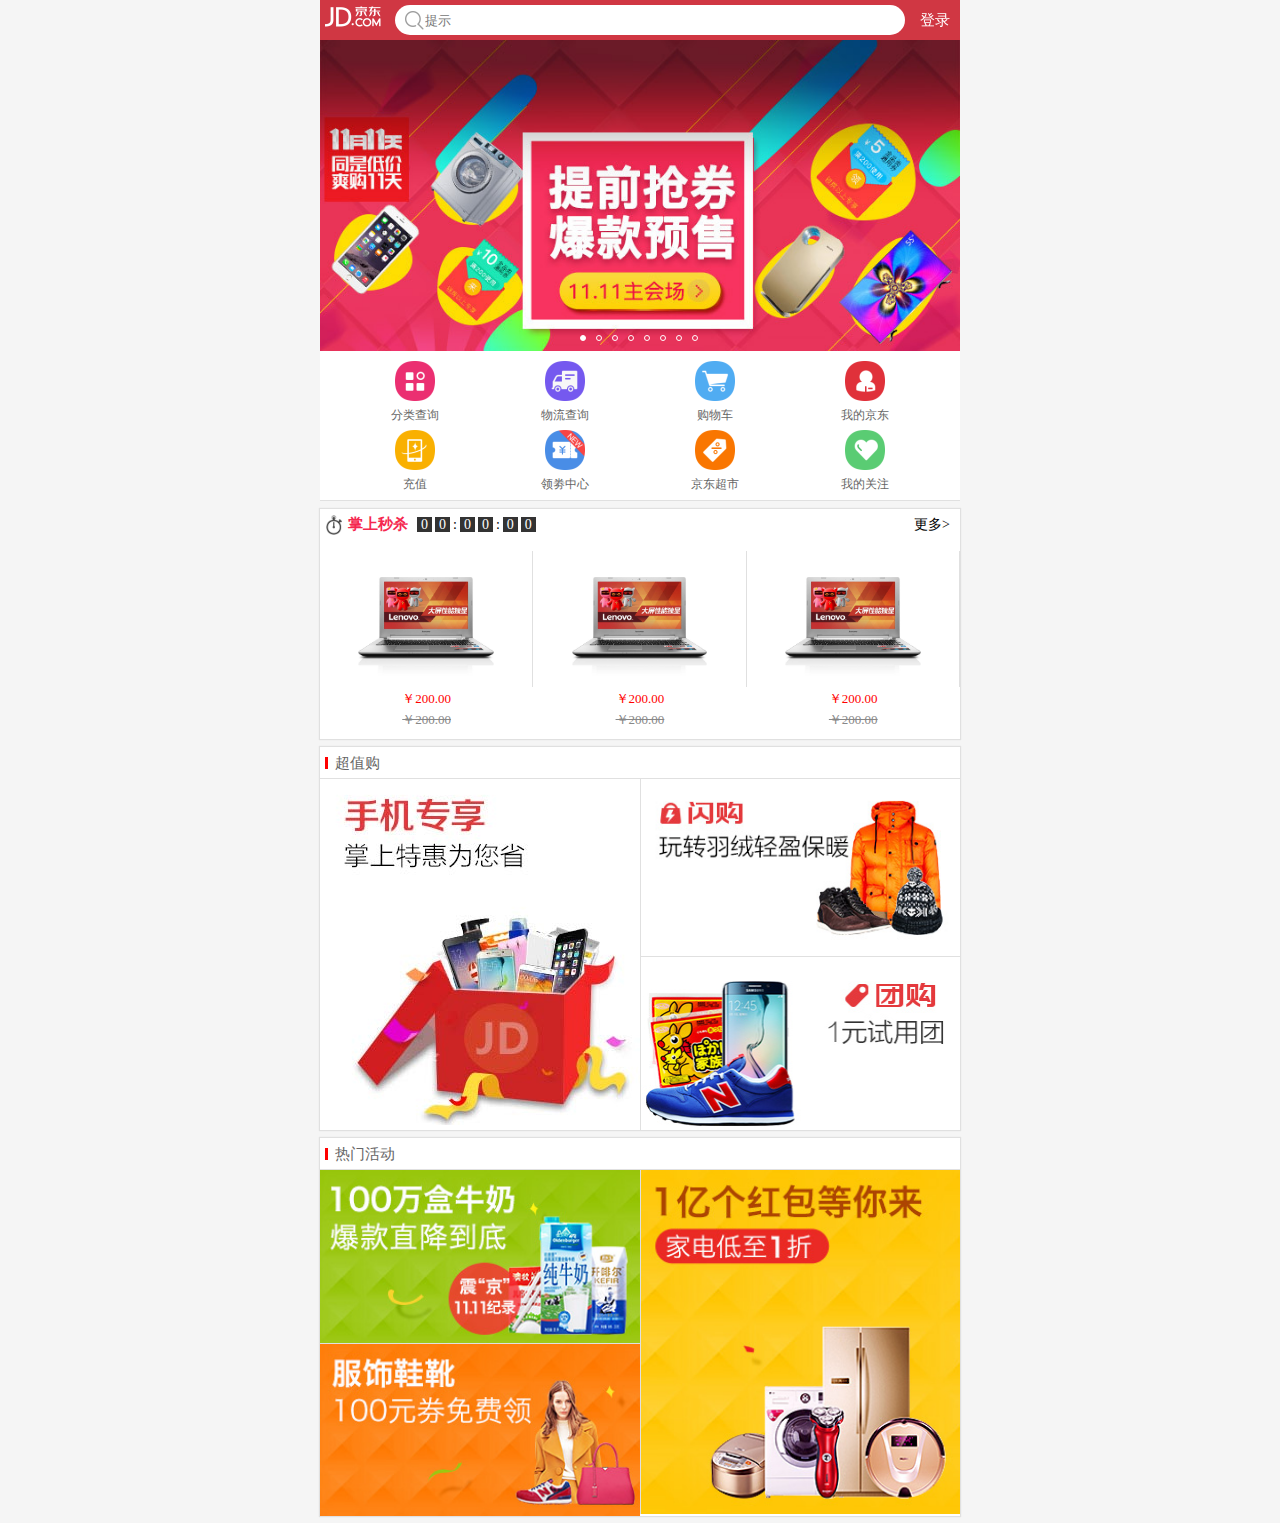
<file: index.html>
<!DOCTYPE html>
<html lang="en">
<head>
    <meta charset="UTF-8">
    <meta name="viewport"
          content="width=device-width, user-scalable=no, initial-scale=1.0, maximum-scale=1.0, minimum-scale=1.0">
    <link rel="stylesheet" href="css/bacs.css">
    <link rel="stylesheet" href="css/index.css">
    <title>京东</title>
</head>
<body>
    <div class="jd_layout">
        <!--头部搜索-->
        <header class="jd_header">
                <div class="jd_header_box">
                    <a href="#" class="icon_logo"></a>
                    <form action="#">
                        <span class="icon_search"></span>
                        <input type="search" placeholder="提示">
                    </form>
                    <a href="#" class="login">登录</a>
                </div>
        </header>
        <!--头部搜索结束-->
        <!--轮播图-->
        <div class="jd_banner">
            <ul>
                <li><img src="./img/l1.jpg" alt=""></li>
                <li><img src="./img/l2.jpg" alt=""></li>
                <li><img src="./img/l3.jpg" alt=""></li>
                <li><img src="./img/l4.jpg" alt=""></li>
                <li><img src="./img/l5.jpg" alt=""></li>
                <li><img src="./img/l6.jpg" alt=""></li>
                <li><img src="./img/l7.jpg" alt=""></li>
                <li><img src="./img/l8.jpg" alt=""></li>
            </ul>
            <ul>
                <li  class="now"></li>
                <li></li>
                <li></li>
                <li></li>
                <li></li>
                <li></li>
                <li></li>
                <li></li>
            </ul>
        </div>
        <!--轮播图结束-->
        <!--导航栏-->
        <nav class="jd_nav">
            <ul>
                <li>
                    <a href="#">
                        <img src="./img/nav0.png" alt="">
                        <p>分类查询</p>
                    </a>
                </li>
                <li>
                    <a href="#">
                        <img src="./img/nav1.png" alt="">
                        <p>物流查询</p>
                    </a>
                </li>
                <li>
                    <a href="#">
                        <img src="./img/nav2.png" alt="">
                        <p>购物车</p>
                    </a>
                </li>
                <li>
                    <a href="#">
                        <img src="./img/nav3.png" alt="">
                        <p>我的京东</p>
                    </a>
                </li>
                <li>
                    <a href="#">
                        <img src="./img/nav4.png" alt="">
                        <p>充值</p>
                    </a>
                </li>
                <li>
                    <a href="#">
                        <img src="./img/nav5.png" alt="">
                        <p>领劵中心</p>
                    </a>
                </li>
                <li>
                    <a href="#">
                        <img src="./img/nav6.png" alt="">
                        <p>京东超市</p>
                    </a>
                </li>
                <li>
                    <a href="#">
                        <img src="./img/nav7.png" alt="">
                        <p>我的关注</p>
                    </a>
                </li>

            </ul>
        </nav>
        <!--导航栏结束-->
        <!--商品-->
        <main class="jd_product">
            <section class="jd_product_box">
                <div class="jd_product_box_top no_border">
                    <div class="jd_secondKill_left">
                        <span class="icon_sktime"></span>
                        <h4>掌上秒杀</h4>
                       <div class="jd_sktime">
                            <span class="jd_sktime_num">0</span>
                            <span class="jd_sktime_num">0</span>
                            <span class="jd_sktime_str">:</span>
                            <span class="jd_sktime_num">0</span>
                            <span class="jd_sktime_num">0</span>
                            <span class="jd_sktime_str">:</span>
                            <span class="jd_sktime_num">0</span>
                            <span class="jd_sktime_num">0</span>
                       </div>
                    </div>
                    <div class="jd_secondKill_right">
                        <a href="#">更多><a/>
                    </div>
                </div>
                <div class="jd_product_bot">
                    <ul class="clearfix">
                        <li>
                            <a href="#">
                                <div class="img_box">
                                    <img src="./img/detail02.jpg" alt="">
                                </div>
                                <p class="new_price">￥200.00</p>
                                <p class="old_price">￥200.00</p>
                            </a>
                        </li>
                        <li>
                            <a href="#">
                                <div class="img_box">
                                    <img src="./img/detail02.jpg" alt="">
                                </div>
                                <p class="new_price">￥200.00</p>
                                <p class="old_price">￥200.00</p>
                            </a>
                        </li>
                        <li>
                            <a href="#">
                                <div class="img_box">
                                    <img src="./img/detail02.jpg" alt="">
                                </div>
                                <p class="new_price">￥200.00</p>
                                <p class="old_price">￥200.00</p>
                            </a>
                        </li>
                    </ul>
                </div>
            </section>
            <section class="jd_product_box">
                <div class="jd_product_box_top">
                    <h2>超值购</h2>
                </div>
                <div class="jd_product_bot clearfix">
                    <div class="jd_pd">
                        <a href="" class="jd_aLeft"><img src="./img/cp1.jpg" alt=""></a>
                        <a href="" class="jd_aRight jd_bLeft jd_bBottom"><img src="./img/cp2.jpg" alt=""></a>
                        <a href="" class="jd_aRight jd_bLeft"><img src="./img/cp3.jpg" alt=""></a>
                    </div>
                </div>
            </section>
            <section class="jd_product_box">
                <div class="jd_product_box_top">
                    <h2>热门活动</h2>
                </div>
                <div class="jd_product_bot clearfix">
                    <div class="jd_pd">
                        <a href="" class="jd_aRight jd_bLeft"><img src="./img/cp4.jpg" alt=""></a>
                        <a href="" class="jd_aLeft jd_bBottom"><img src="./img/cp5.jpg" alt=""></a>
                        <a href="" class="jd_aLeft"><img src="./img/cp6.jpg" alt=""></a>
                    </div>
                </div>
            </section>
        </main>
    </div>
    <script type="text/javascript" src="js/index.js"></script>
</body>
</html>
</file>
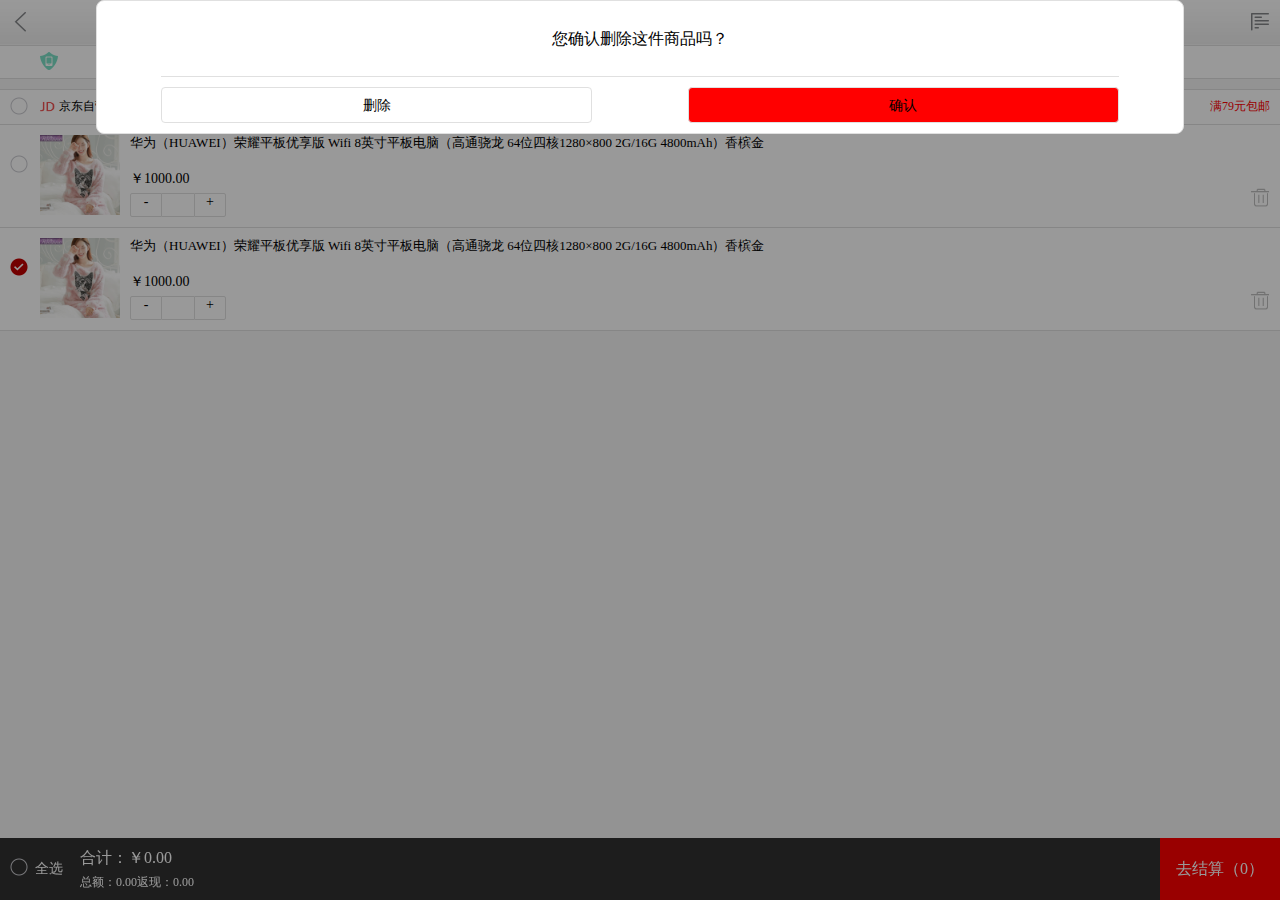
<file: cart.html>
<!DOCTYPE html>
<html lang="en">
<head>
    <meta charset="UTF-8">
    <meta name="viewport"
          content="width=device-width, user-scalable=no, initial-scale=1.0, maximum-scale=1.0, minimum-scale=1.0">
    <link rel="stylesheet" href="./css/bacs.css">
    <link rel="stylesheet" href="./css/cart.css">
    <title>Title</title>
</head>
<body>
    <header class="jd_top_bar">
        <a href="" class="icon_back"></a>
        <h2>购物车</h2>
        <a href="" class="icon_menu"></a>
    </header>
    <div class="jd_safeTip">
        <p>您正在安全购物环境中，请放心购物</p>
    </div>
    <div class="jd_shop">
        <div class="jd_shop_title">
            <div class="jd_shopTitle_Check">
                <div class="jd_checked_box"></div>
            </div>
            <div class="jd_titleName">
                <img src="img/buy-logo.png" class="imgLogo" alt="">
                <span class="name">京东自营</span>
                <span class="tip">满79元包邮</span>
            </div>
        </div>
        <div class="jd_shop_content">
            <div class="jd_shopContent_Check">
                <div class="jd_checked_box"></div>
            </div>
            <div class="jd_product_box clearfix">
                <a href="" class="jd_product_box_img">
                    <img src="img/detail01.jpg" alt="">
                </a>
                <div class="jd_product_box_content clearfix">
                    <a href="#" class="name">
                        华为（HUAWEI）荣耀平板优享版 Wifi 8英寸平板电脑（高通骁龙 64位四核1280×800 2G/16G 4800mAh）香槟金
                    </a>
                    <p class="price">
                        ￥1000.00
                    </p>
                    <div class="option">
                        <div class="option_chang">
                            <span class="option_left">-</span>
                            <input type="tel">
                            <span class="option_right">+</span>
                        </div>
                        <div class="deleat_box">
                            <div class="deleat_box_top"></div>
                            <div class="deleat_box_bottom"></div>
                        </div>
                    </div>
                </div>
            </div>
        </div>
        <div class="jd_shop_content">
            <div class="jd_shopContent_Check">
                <div class="jd_checked_box " checked></div>
            </div>
            <div class="jd_product_box clearfix">
                <a href="" class="jd_product_box_img">
                    <img src="img/detail01.jpg" alt="">
                </a>
                <div class="jd_product_box_content clearfix">
                    <a href="#" class="name">
                        华为（HUAWEI）荣耀平板优享版 Wifi 8英寸平板电脑（高通骁龙 64位四核1280×800 2G/16G 4800mAh）香槟金
                    </a>
                    <p class="price">
                        ￥1000.00
                    </p>
                    <div class="option">
                        <div class="option_chang">
                            <span class="option_left">-</span>
                            <input type="tel">
                            <span class="option_right">+</span>
                        </div>
                        <div class="deleat_box">
                            <div class="deleat_box_top"></div>
                            <div class="deleat_box_bottom"></div>
                        </div>
                    </div>
                </div>
            </div>
        </div>


    </div>
    <div class="jd_amount">
        <div class="jd_amount_checked">
            <div class="jd_checked_box">
            </div>
            <span>全选</span>
        </div>
        <div class="jd_amount_info">
            <p class="sum">合计：￥0.00</p>
            <div class="other">
                总额：0.00返现：0.00
            </div>
        </div>
        <a href="" class="jd_summbit">
            <p>去结算（0）</p>
        </a>
    </div>
    <div class="jd_cover">
        <div class="jd_cover_win">
            <div class="jd_cover_win_txt">
                您确认删除这件商品吗？
            </div>
            <div class="jd_cover_win_btn clearfix">
                <a href="" class="cancel">
                    删除
                </a>
                <a href="" class="summbit">
                    确认
                </a>
            </div>
        </div>
    </div>
</body>
</html>
</file>
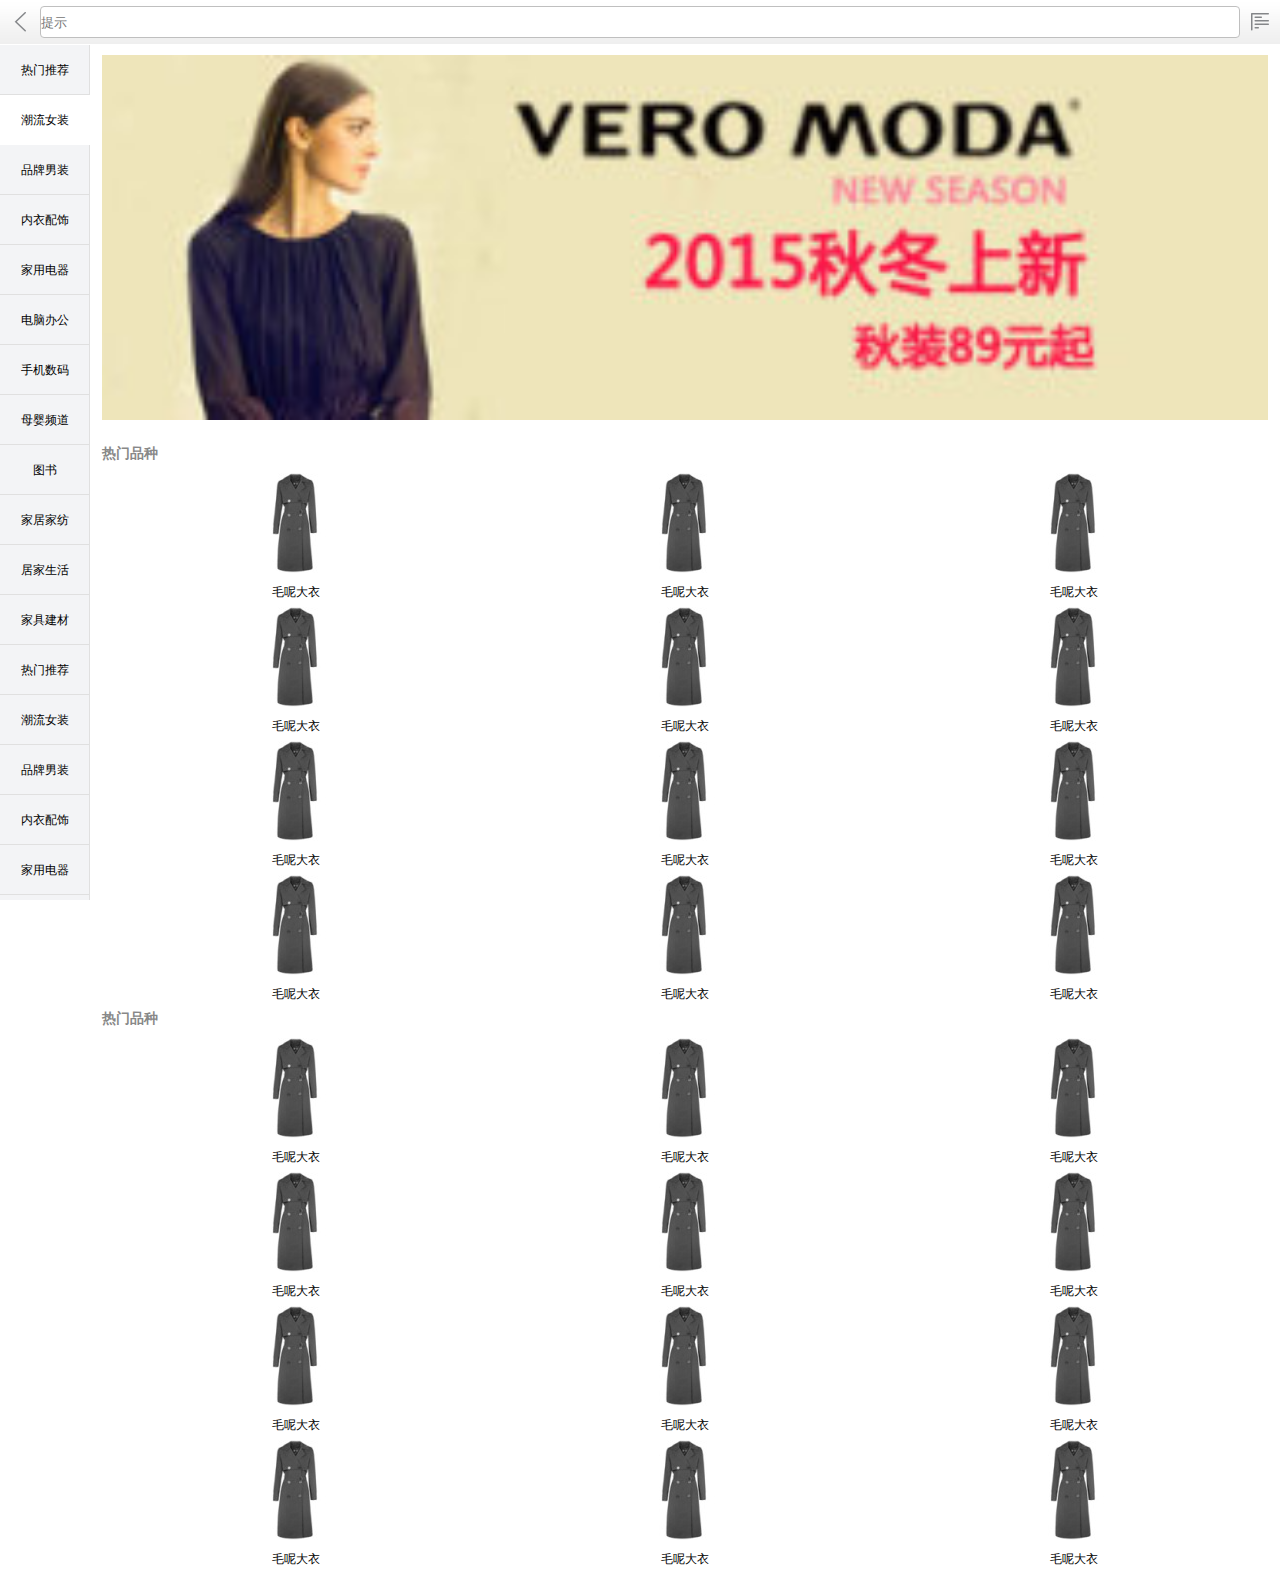
<file: category.html>
<!DOCTYPE html>
<html lang="en">
<head>
    <meta charset="UTF-8">
    <meta name="viewport"
          content="width=device-width, user-scalable=no, initial-scale=1.0, maximum-scale=1.0, minimum-scale=1.0">
    <link rel="stylesheet" href="./css/bacs.css">
    <link rel="stylesheet" href="./css/category.css">
    <title>分类</title>
</head>
<body>
    <header class="jd_top_bar">
        <a href="" class="icon_back"></a>
        <form action="">
            <input type="search" placeholder="提示">
        </form>
        <a href="" class="icon_menu"></a>
    </header>
    <main class="jd_category">
        <div class="jd_category_left">
                <div class="jd_category_left_box">
                    <ul>
                        <li class=""><a href="javascript:;">热门推荐</a></li>
                        <li class="now"><a href="javascript:;">潮流女装</a></li>
                        <li class=""><a href="javascript:;">品牌男装</a></li>
                        <li class=""><a href="javascript:;">内衣配饰</a></li>
                        <li class=""><a href="javascript:;">家用电器</a></li>
                        <li class=""><a href="javascript:;">电脑办公</a></li>
                        <li class=""><a href="javascript:;">手机数码</a></li>
                        <li class=""><a href="javascript:;">母婴频道</a></li>
                        <li class=""><a href="javascript:;">图书</a></li>
                        <li class=""><a href="javascript:;">家居家纺</a></li>
                        <li class=""><a href="javascript:;">居家生活</a></li>
                        <li class=""><a href="javascript:;">家具建材</a></li>
                        <li class=""><a href="javascript:;">热门推荐</a></li>
                        <li class=""><a href="javascript:;">潮流女装</a></li>
                        <li class=""><a href="javascript:;">品牌男装</a></li>
                        <li class=""><a href="javascript:;">内衣配饰</a></li>
                        <li class=""><a href="javascript:;">家用电器</a></li>
                        <li class=""><a href="javascript:;">电脑办公</a></li>
                        <li class=""><a href="javascript:;">手机数码</a></li>
                        <li class=""><a href="javascript:;">母婴频道</a></li>
                        <li class=""><a href="javascript:;">图书</a></li>
                        <li class=""><a href="javascript:;">家居家纺</a></li>
                        <li class=""><a href="javascript:;">居家生活</a></li>
                        <li class=""><a href="javascript:;">家具建材</a></li>
                    </ul>
                </div>
        </div>
        <div class="jd_category_right">
                <div class="jd_category_right_box">
                    <div class="jd_banner">
                        <a href=""><img src="./img/banner_1.jpg" alt=""></a>
                    </div>
                     <div class="jd_catType">
                        <h3>热门品种</h3>
                            <ul>
                                 <li>
                                    <a href="">
                                        <img src="./img/nv-fy.jpg" alt="">
                                        <p>毛呢大衣</p>
                                    </a>
                                 </li>
                                 <li>
                                    <a href="">
                                        <img src="./img/nv-fy.jpg" alt="">
                                        <p>毛呢大衣</p>
                                    </a>
                                 </li>
                                 <li>
                                    <a href="">
                                        <img src="./img/nv-fy.jpg" alt="">
                                        <p>毛呢大衣</p>
                                    </a>
                                 </li>
                                 <li>
                                    <a href="">
                                        <img src="./img/nv-fy.jpg" alt="">
                                        <p>毛呢大衣</p>
                                    </a>
                                 </li>
                                 <li>
                                    <a href="">
                                        <img src="./img/nv-fy.jpg" alt="">
                                        <p>毛呢大衣</p>
                                    </a>
                                 </li>
                                 <li>
                                    <a href="">
                                        <img src="./img/nv-fy.jpg" alt="">
                                        <p>毛呢大衣</p>
                                    </a>
                                 </li>
                                 <li>
                                    <a href="">
                                        <img src="./img/nv-fy.jpg" alt="">
                                        <p>毛呢大衣</p>
                                    </a>
                                 </li>
                                 <li>
                                    <a href="">
                                        <img src="./img/nv-fy.jpg" alt="">
                                        <p>毛呢大衣</p>
                                    </a>
                                 </li>
                                 <li>
                                    <a href="">
                                        <img src="./img/nv-fy.jpg" alt="">
                                        <p>毛呢大衣</p>
                                    </a>
                                 </li>
                                 <li>
                                    <a href="">
                                        <img src="./img/nv-fy.jpg" alt="">
                                        <p>毛呢大衣</p>
                                    </a>
                                 </li>
                                 <li>
                                    <a href="">
                                        <img src="./img/nv-fy.jpg" alt="">
                                        <p>毛呢大衣</p>
                                    </a>
                                 </li>
                                 <li>
                                    <a href="">
                                        <img src="./img/nv-fy.jpg" alt="">
                                        <p>毛呢大衣</p>
                                    </a>
                                 </li>
                        </ul>
                         <h3>热门品种</h3>
                            <ul>
                                 <li>
                                    <a href="">
                                        <img src="./img/nv-fy.jpg" alt="">
                                        <p>毛呢大衣</p>
                                    </a>
                                 </li>
                                 <li>
                                    <a href="">
                                        <img src="./img/nv-fy.jpg" alt="">
                                        <p>毛呢大衣</p>
                                    </a>
                                 </li>
                                 <li>
                                    <a href="">
                                        <img src="./img/nv-fy.jpg" alt="">
                                        <p>毛呢大衣</p>
                                    </a>
                                 </li>
                                 <li>
                                    <a href="">
                                        <img src="./img/nv-fy.jpg" alt="">
                                        <p>毛呢大衣</p>
                                    </a>
                                 </li>
                                 <li>
                                    <a href="">
                                        <img src="./img/nv-fy.jpg" alt="">
                                        <p>毛呢大衣</p>
                                    </a>
                                 </li>
                                 <li>
                                    <a href="">
                                        <img src="./img/nv-fy.jpg" alt="">
                                        <p>毛呢大衣</p>
                                    </a>
                                 </li>
                                 <li>
                                    <a href="">
                                        <img src="./img/nv-fy.jpg" alt="">
                                        <p>毛呢大衣</p>
                                    </a>
                                 </li>
                                 <li>
                                    <a href="">
                                        <img src="./img/nv-fy.jpg" alt="">
                                        <p>毛呢大衣</p>
                                    </a>
                                 </li>
                                 <li>
                                    <a href="">
                                        <img src="./img/nv-fy.jpg" alt="">
                                        <p>毛呢大衣</p>
                                    </a>
                                 </li>
                                 <li>
                                    <a href="">
                                        <img src="./img/nv-fy.jpg" alt="">
                                        <p>毛呢大衣</p>
                                    </a>
                                 </li>
                                 <li>
                                    <a href="">
                                        <img src="./img/nv-fy.jpg" alt="">
                                        <p>毛呢大衣</p>
                                    </a>
                                 </li>
                                 <li>
                                    <a href="">
                                        <img src="./img/nv-fy.jpg" alt="">
                                        <p>毛呢大衣</p>
                                    </a>
                                 </li>
                        </ul>
                    </div>
                </div>
                <a href=""></a>
        </div>
    </main>
</body>
</html>
</file>
<file: css/bacs.css>
*,
::before,
::after{
    padding: 0;
    margin: 0;
    -webkit-tap-highlight-color: transparent;
    -webkit-box-sizing: border-box;
}
body{
    font-size: 14px;
    font-family: "Microsoft YaHei","sans-serif";
}
a{
    text-decoration: none;
    color: #000;
}
ul{
    list-style: none;
}
input,textarea{
    border: none;
    resize: none;
    outline:none;
    -webkit-appearance: none;
}
.clearfix:before,
.clearfix:after{
    content: ".";
    line-height: 0;
    height: 0;
    display: block;
    visibility: hidden;
    clear: both;
}
[class^= "icon_"]{
    background: url("../img/sprites.png") no-repeat;
    background-size: 200px 200px;/*为了能更高清的显示图片*/
}
/*头部通栏*/
.jd_top_bar{
    height: 45px;
    width: 100%;
    background: url("../img/header-bg.png") repeat-x;
    background-size: 1px 44px;
    border-bottom: 1px solid #e0e0e0e;
    position: absolute;
    z-index: 1000;
}
.jd_top_bar>.icon_back{
    background-position: -20px 0;
    width: 20px;
    height: 20px;
    display: block;
    margin: 12px 10px;
    position: absolute;
    top: 0;
    left:0;

}
.jd_top_bar>form{
    width: 100%;
    height: 44px;
    padding: 0 40px;
}
.jd_top_bar>form>input{
    width: 100%;
    height: 32px;
    border: 1px solid #bfbfbf;
    border-radius: 4px;
    margin-top: 6px;
}
.jd_top_bar>.icon_menu{
    background-position: -60px 0;
    width: 40px;
    height: 44px;
    display: block;
    padding:12px 10px;
    background-clip: content-box;
    background-origin: content-box;
    position: absolute;
    top: 0;
    right:0;
}
</file>
<file: css/index.css>
body{
    background-color: #f5f5f5;
}
.jd_layout{
    min-width: 300px;
    max-width: 640px;
    margin:0 auto;
    position: relative;
}
.jd_layout>.jd_header{
    position: fixed;
    top:0;
    left:0;
    width: 100%;
    height: 40px;
    z-index: 1000;
}
.jd_layout>.jd_header>.jd_header_box{
    min-width: 300px;
    max-width: 640px;
    margin:0 auto;
    position: relative;
    top: 0;
    left: 0;
    background-color: rgba(201,21,35,.85);
}
.jd_layout>.jd_header>.jd_header_box>.icon_logo{
    background-position: 0 -103px;
    width: 60px;
    height: 36px;
    display: block;
    position: absolute;
    top: 0;
    left: 5px;
}
.jd_layout>.jd_header>.jd_header_box>form{
    width: 100%;
    height: 40px;
    padding-left: 75px;
    padding-right: 55px;
}
.jd_layout>.jd_header>.jd_header_box>form>.icon_search{
    background-position: -60px -109px;
    width: 20px;
    height: 20px;
    display: block;
    position: absolute;
    top: 10px;
    left: 85px;
}
.jd_layout>.jd_header>.jd_header_box>form>input{
    width: 100%;
    height: 30px;
    border-radius: 15px;
    margin-top: 5px;
    padding-left: 30px;
}
.jd_layout>.jd_header>.jd_header_box>.login{
    width: 50px;
    height: 40px;
    line-height: 40px;
    font-size: 15px;
    color: white;
    text-align: center;
    position: absolute;
    right: 0;
    top: 0;
}
.jd_layout>.jd_banner{
    margin-top: 40px;
    width: 100%;
    overflow: hidden;
    position: relative;
}
.jd_layout>.jd_banner>ul:first-child{
    width: 800%;
}
.jd_layout>.jd_banner>ul:first-child>li{
    width: 12.5%;
    float: left;
}
.jd_layout>.jd_banner>ul:first-child>li>img{
    width: 100%;
    display: block;
}
.jd_layout>.jd_banner>ul:last-child{
    width: 130px;
    height: 6px;
    position: absolute;
    bottom: 10px;
    left:50%;
    margin-left: -65px;
}
.jd_layout>.jd_banner>ul:last-child>li{
    width: 6px;
    height: 6px;
    border: 1px solid white;
    border-radius: 6px;
    margin: 0 5px;
    float: left;
}
.jd_layout>.jd_banner>ul:last-child>li.now{
    background: #ffffff;
}
.jd_nav{
    width: 100%;
    height: 150px;
    padding-top: 10px;
    padding-left: 3.125%;
    padding-right: 3.125%;
    border-bottom: 1px solid #e0e0e0;
    background-color: #fff;

}
.jd_nav>ul{
    width: 100%;
}
.jd_nav>ul>li{
    float: left;
    width: 25%;
    height: 69px;
}
.jd_nav>ul>li>a{
    height: 100%;
    width: 100%;
    display: block;
    text-align: center;
}

.jd_nav>ul>li>a>img{
    width: 40px;
    height: 40px;
    display: block;
    margin: 0 auto;
}
.jd_nav>ul>li>a>p{
    font-size: 12px;
    margin-top: 6px;
    color: #666;
}
.jd_product{
    margin: 5px 0;
}
.jd_product_box{
    background-color: #fff;
    box-shadow: 0 0 1px 1px #e0e0e0;
    margin-top: 8px;
}
.jd_product_box_top{
    height: 32px;
    border-bottom:1px solid #e0e0e0;
    position: relative;
}
.no_border{
    border-bottom:none;
}
.jd_product_box_top>.jd_secondKill_left{
     float: left;
 }
.jd_product_box_top>.jd_secondKill_left >.icon_sktime{
    width: 16px;
    height: 20px;
    background: url("../img/seckill-icon.png") no-repeat;
    background-size: 16px 20px;
    display: block;
    float: left;
    margin-left: 6px;
    margin-top: 6px;
 }
.jd_product_box_top>.jd_secondKill_left >h4{
    color: #f5284f;
    font-size: 15px;
    float: left;
    margin-left: 6px;
    margin-top: 6px;
}
.jd_product_box_top>h2{
    font-size: 15px;
    line-height: 32px;
    font-weight: inherit;
    margin-left: 15px;
    color: #666666;

}
.jd_product_box_top>h2::before{
    content: " ";
    display: block;
    width: 3px;
    height: 12px;
    background-color: red;
    position: absolute;
    top: 10px;
    left: 5px;
}
.jd_product_box_top>.jd_secondKill_left >.jd_sktime{
    float: left;
    margin-left: 6px;
    margin-top: 8px;
}
.jd_product_box_top>.jd_secondKill_left >.jd_sktime>.jd_sktime_num{
    width: 15px;
    height: 15px;
    display: block;
    background-color: #333;
    float: left;
    margin-left: 3px;
    color: #ffffff;
    text-align: center;
    line-height: 15px;
}
.jd_product_box_top>.jd_secondKill_left >.jd_sktime>.jd_sktime_str{
    display: block;
    float: left;
    margin-left: 3px;
    text-align: center;
    line-height: 15px;
}
.jd_product_box_top>.jd_secondKill_right{
    float: right;
    margin-right: 10px;
    line-height: 32px;
}
.jd_product_bot{
    width: 100%;
}
.jd_product_bot>ul{
    width: 100%;
    padding: 10px 0;
}
.jd_product_bot>ul>li{
    width: 33.33%;
    float: left;
}
.jd_product_bot>ul>li>a{
    width: 100%;
}
.jd_product_bot>ul>li>a>.img_box{
    border-right: 1px solid #e0e0e0;
    width: 100%;
}
.jd_product_bot>ul>li>a>.img_box>img{
    width: 64%;
    margin:0 auto;
    display: block;
}
.jd_product_bot>ul>li>a>.new_price{
    font-size: 13px;
    color: red;
    text-align: center;
    margin-top: 3px;
}
.jd_product_bot>ul>li>a>.old_price{
    font-size: 13px;
    color: #888;
    text-align: center;
    text-decoration: line-through;
    margin-top: 3px;
}
.jd_product_bot>.jd_pd{
    w100%
}
.jd_product_bot>.jd_pd>.jd_aLeft{
    float: left;
    width: 50%;
}
.jd_product_bot>.jd_pd>.jd_aRight{
    float: right;
    width: 50%;
}
.jd_product_bot>.jd_pd>a>img{
    width: 100%;
    display: block;
}


.jd_product_bot>.jd_pd>.jd_bLeft{
   border-left: 1px solid #e0e0e0;
}
.jd_product_bot>.jd_pd>.jd_bBottom{
   border-bottom: 1px solid #e0e0e0;
}

.jd_product_bot>.jd_pd>.jd_imgLeft{

}
</file>
<file: css/cart.css>
body{
    background-color: #f5f5f5;
}
.jd_top_bar{
    position: static;
}
.jd_top_bar>h2{
    font-size: 16px;
    font-weight: normal;
    font-family: sans-serif;
    text-align: center;
    line-height: 45px;
}
.jd_safeTip{
    height: 34px;
    background-color: #fff;
    border-bottom: 1px solid #e0e0e0;
    border-top: 1px solid #e0e0e0;
    width: 100%;
    text-align: center;
    line-height: 34px;
    position: relative;

}
.jd_safeTip>p{
}
.jd_safeTip::before{
    content: " ";
    display: block;
    background: url('../img/safe_icon.png');
    background-size: 18px 18px;
    width: 18px;
    height: 18px;
    position: absolute;
    top: 6px;
    left: 40px;
}
.jd_shop{
    margin-top: 10px;
    background-color: #fff;
}
.jd_shop>.jd_shop_title{
    width:100%;
    height: 36px;
    border-top:1px solid #e0e0e0;
    border-bottom: 1px solid #e0e0e0;
}
.jd_shopTitle_Check{
    width: 40px;
    height: 35px;
    position: absolute;
}
.jd_checked_box{
    background: url("../img/shop-icon.png") no-repeat;
    background-size: 50px 100px;
    width: 20px;
    height: 20px;
    position: absolute;
    left: 10px;
    top: 7px;
}
.jd_checked_box[checked]{
    background-position: -25px 0;
}
.jd_titleName{
    padding-left: 40px;
    font-size: 12px;
}
.jd_titleName>.imgLogo{
    width: 15px;
    height: 13px;
    float: left;
    margin-top: 10px;
}
.jd_titleName>.name{
    width: 52px;
    height: 17px;
    float: left;
    margin-top: 8px;
    margin-left: 4px;
}
.jd_titleName>.tip{
    height: 17px;
    float: right;
    margin-right: 10px;
    color: red;
    margin-top: 8px;
}
.jd_shop_content{
    border-bottom: 1px solid #e0e0e0;
    position: relative;
}
.jd_shop_content>.jd_shopContent_Check{
    width: 40px;
    position: absolute;
}
.jd_shop_content>.jd_shopContent_Check .jd_checked_box{
    top: 20px;
    left: 10px;
}
.jd_shop_content>.jd_product_box{
    margin-top: 10px;
    padding-left: 40px;
    padding-bottom: 10px;
    padding-right: 10px;
}
.jd_shop_content>.jd_product_box>.jd_product_box_img{
    width: 80px;
    height: 80px;
    display: block;
    margin-right: 10px;
    float: left;
    position: absolute;
}
.jd_shop_content>.jd_product_box>.jd_product_box_img img{
    width: 100%;
    height: 100%;

}
.jd_shop_content>.jd_product_box>.jd_product_box_content{
    padding-left: 90px;
}
.jd_shop_content>.jd_product_box>.jd_product_box_content .name{
    font-size: 13px;
    line-height: 15px;
    overflow: hidden;
    height: 30px;
    display: block;
}
.jd_shop_content>.jd_product_box>.jd_product_box_content .price{
    margin-top: 5px;
}
.jd_shop_content>.jd_product_box>.jd_product_box_content .option_chang{
    margin-top: 5px;
    float: left;
}
.jd_shop_content>.jd_product_box>.jd_product_box_content .option_chang .option_left{
    width: 32px;
    height: 24px;
    border: 1px solid #e0e0e0;
    border-top-left-radius: 2px;
    border-bottom-left-radius: 2px;
    display: block;
    float: left;
    text-align: center;
}
.jd_shop_content>.jd_product_box>.jd_product_box_content .option_chang input{
    width: 32px;
    height: 24px;
    border-top: 1px solid  #e0e0e0;
    border-bottom: 1px solid #e0e0e0;
    float: left;
}
.jd_shop_content>.jd_product_box>.jd_product_box_content .option_chang .option_right{
    width: 32px;
    height: 24px;
    border: 1px solid #e0e0e0;
    border-top-right-radius: 2px;
    border-bottom-right-radius: 2px;
    display: block;
    float: left;
    text-align: center;
}
.jd_shop_content>.jd_product_box>.jd_product_box_content .deleat_box{
    float: right;
}
.jd_shop_content>.jd_product_box>.jd_product_box_content .deleat_box>.deleat_box_top{
    width: 18px;
    height: 5px;
    background: url("../img/delete_up.png") no-repeat;
    background-size: 20px 5px;
    margin-left: -1px;

}
.jd_shop_content>.jd_product_box>.jd_product_box_content .deleat_box>.deleat_box_bottom{
    width: 18px;
    height: 18px;
    background: url("../img/delete_down.png") no-repeat;
    background-size: 18px 18px;
    margin-top: -3px;
}
.jd_amount{
    height: 62px;
    width: 100%;
    background: rgba(0,0,0,.8);
    position: fixed;
    left: 0;
    bottom: 0;
}
.jd_amount>.jd_amount_checked{
    float: left;
}
.jd_amount>.jd_amount_checked>.jd_checked_box{
    top: 20px;
    left: 10px;
}
.jd_amount>.jd_amount_checked span{
    color: white;
    padding-left: 35px;
    line-height: 62px;
}
.jd_amount>.jd_amount_info{
    height: 62px;
    padding-left: 80px;
    padding-right: 120px;

}
.jd_amount>.jd_amount_info .sum{
    font-size: 16px;
    color: #ffffff;
    margin-top: 10px;
}
.jd_amount>.jd_amount_info .other{
    font-size: 12px;
    color: white;
    margin-top: 5px;
}
.jd_amount>.jd_summbit{
    width: 120px;
    height: 62px;
    font-size: 16px;
    color: white;
    text-align: center;
    line-height: 62px;
    position: absolute;
    background-color: red;
    top:0;
    right: 0;
}
.jd_cover{
    width: 100%;
    height: 100%;
    position: fixed;
    z-index: 1001;
    background-color: rgba(0,0,0,.4);
    top: 0;
    left: 0;
}
.jd_cover>.jd_cover_win{
    width: 85%;
    border: 1px solid #e0e0e0;
    margin: 0 auto;
    background-color: #fff;
    padding-left: 5%;
    padding-right: 5%;
    border-radius: 8px;
}
.jd_cover>.jd_cover_win>.jd_cover_win_txt{
    font-size: 16px;
    line-height: 75px;
    border-bottom: 1px solid #e0e0e0;
    text-align: center;
}
.jd_cover>.jd_cover_win>.jd_cover_win_btn{
    margin-top: 10px;
    margin-bottom: 10px;
}
.jd_cover>.jd_cover_win>.jd_cover_win_btn .cancel{
    width: 45%;
    height: 36px;
    border: 1px solid #e0e0e0;
    text-align: center;
    line-height: 36px;
    float: left;
    margin-right: 10%;
    background-color: #fff;
    border-radius: 4px;
}
.jd_cover>.jd_cover_win>.jd_cover_win_btn .summbit{
    width: 45%;
    height: 36px;
    border: 1px solid #e0e0e0;
    text-align: center;
    line-height: 36px;
    float: left;
    background-color: red;
    border-radius: 4px;
}
</file>
<file: css/category.css>
body{
    position: absolute;
    overflow: hidden;
    height: 100%;
    width: 100%;
    background-color: #ffffff;
}
.jd_category{
    padding-top: 45px;
    width: 100%;
    height: 100%;
    position: relative;
}
.jd_category>.jd_category_left{
    width: 90px;
    height: 100%;
    position: absolute;
    top: 0;
    left: 0;
    z-index: 999;
    padding-top: 45px;
    overflow: hidden;
}
.jd_category>.jd_category_left>.jd_category_left_box>{
}
.jd_category>.jd_category_left>.jd_category_left_box>ul{
}
.jd_category>.jd_category_left>.jd_category_left_box>ul>li{
    width: 90px;
    height: 50px;
    background-color: #f3f4f6;
    border-bottom: 1px solid #e0e0e0;
    border-right: 1px solid #e0e0e0;
    font-size: 12px;
    font-family: sans-serif;
    color: black;
    line-height: 50px;
    text-align: center;
}
.jd_category>.jd_category_left>.jd_category_left_box>ul>li>a{
    display: block;
}
.jd_category>.jd_category_left>.jd_category_left_box>ul>li.now{
    background-color: #fff;
    border-right: none;
}
.jd_category>.jd_category_left>.jd_category_left_box>ul>li.now a{
    background-color: #fff;
}

.jd_category>.jd_category_right{
    width: 100%;
    padding-left: 90px;

}
.jd_category>.jd_category_right>.jd_category_right_box{
    padding: 10px 12px;
}
.jd_category>.jd_category_right>.jd_category_right_box>.jd_banner{
    width: 100%;
}
.jd_category>.jd_category_right>.jd_category_right_box>.jd_banner a img{
    width: 100%;
}
.jd_category>.jd_category_right>.jd_category_right_box>.jd_catType{
    margin-top: 20px;
    font-size: 12px;

}
.jd_category>.jd_category_right>.jd_category_right_box>.jd_catType>h3{
    color: #888;
    margin-bottom: 10px;

}
.jd_category>.jd_category_right>.jd_category_right_box>.jd_catType li{
    width: 33.333%;
    text-align: center;
    float: left;
}
.jd_category>.jd_category_right>.jd_category_right_box>.jd_catType li>img{
    width: 62px;
    height: 62px;
    display: block;
    margin: 0 auto;
}
.jd_category>.jd_category_right>.jd_category_right_box>.jd_catType li p{
    line-height: 30px;
}
</file>
